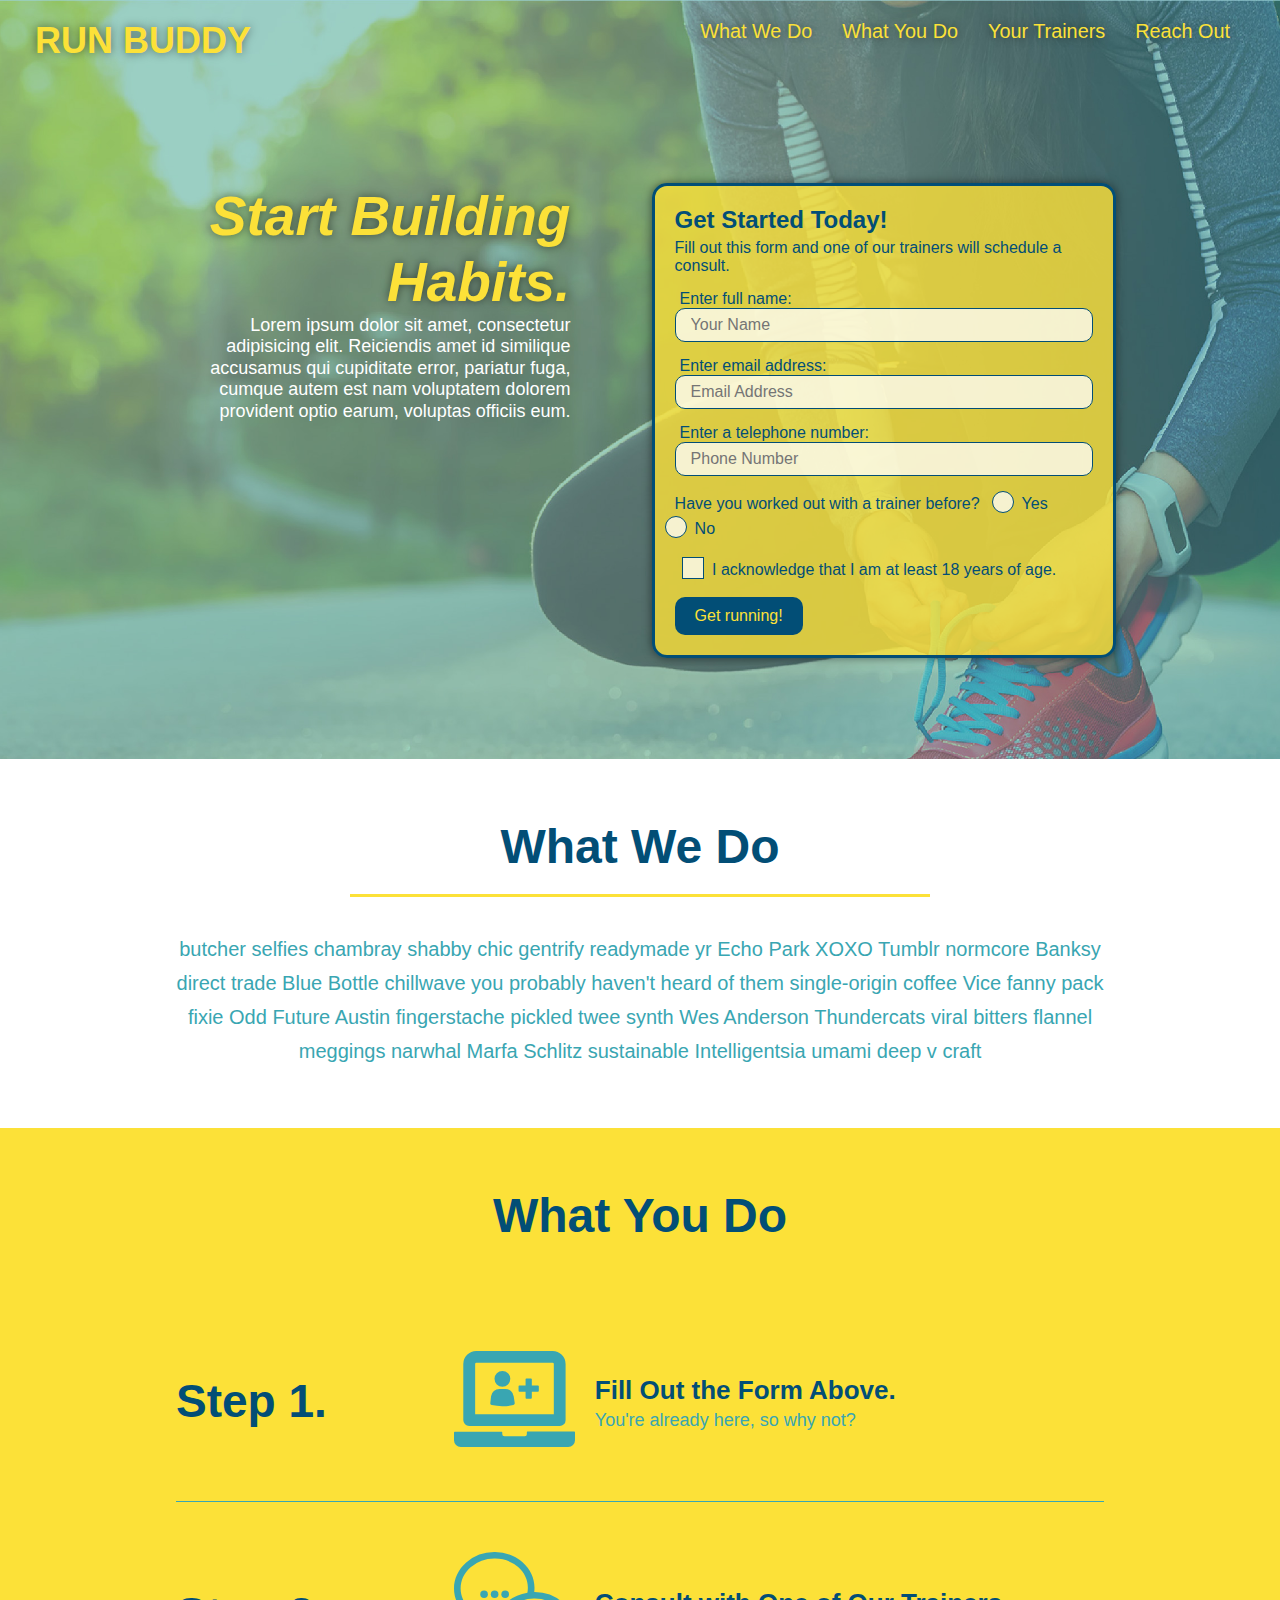
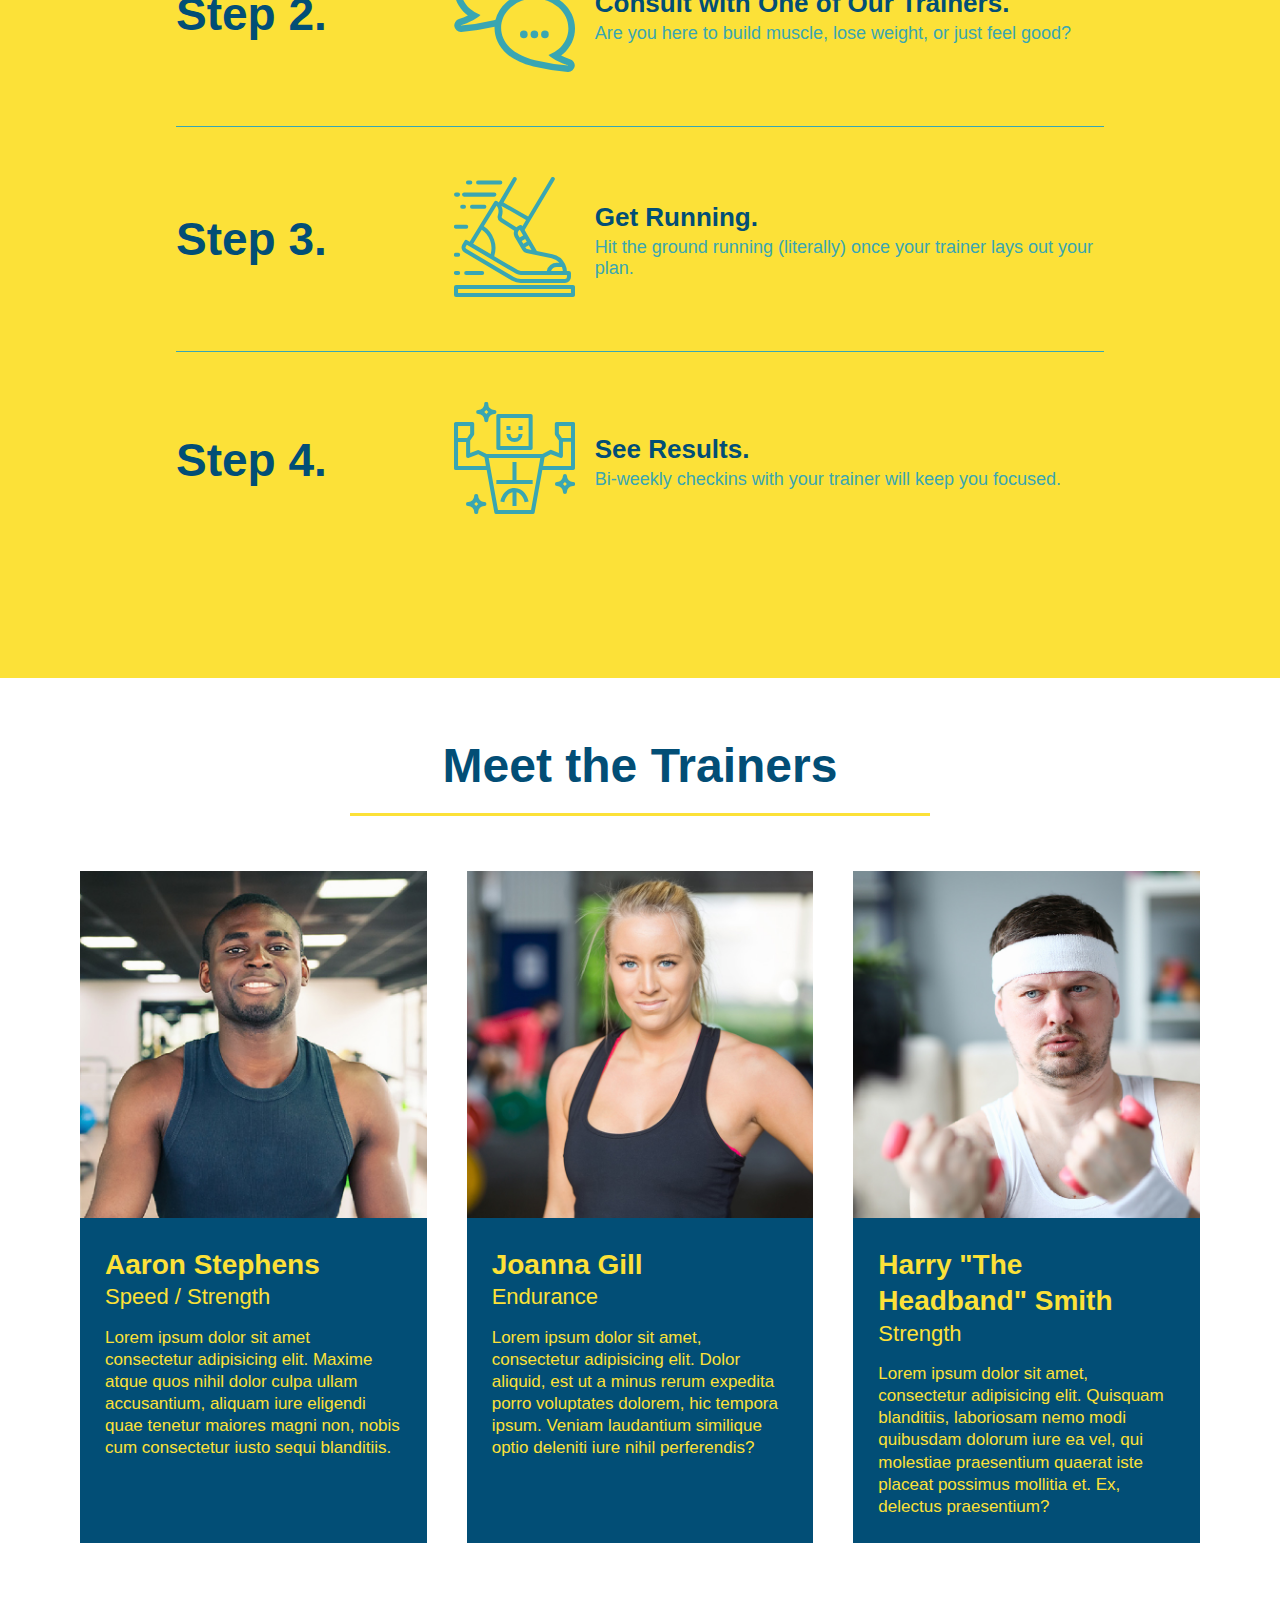
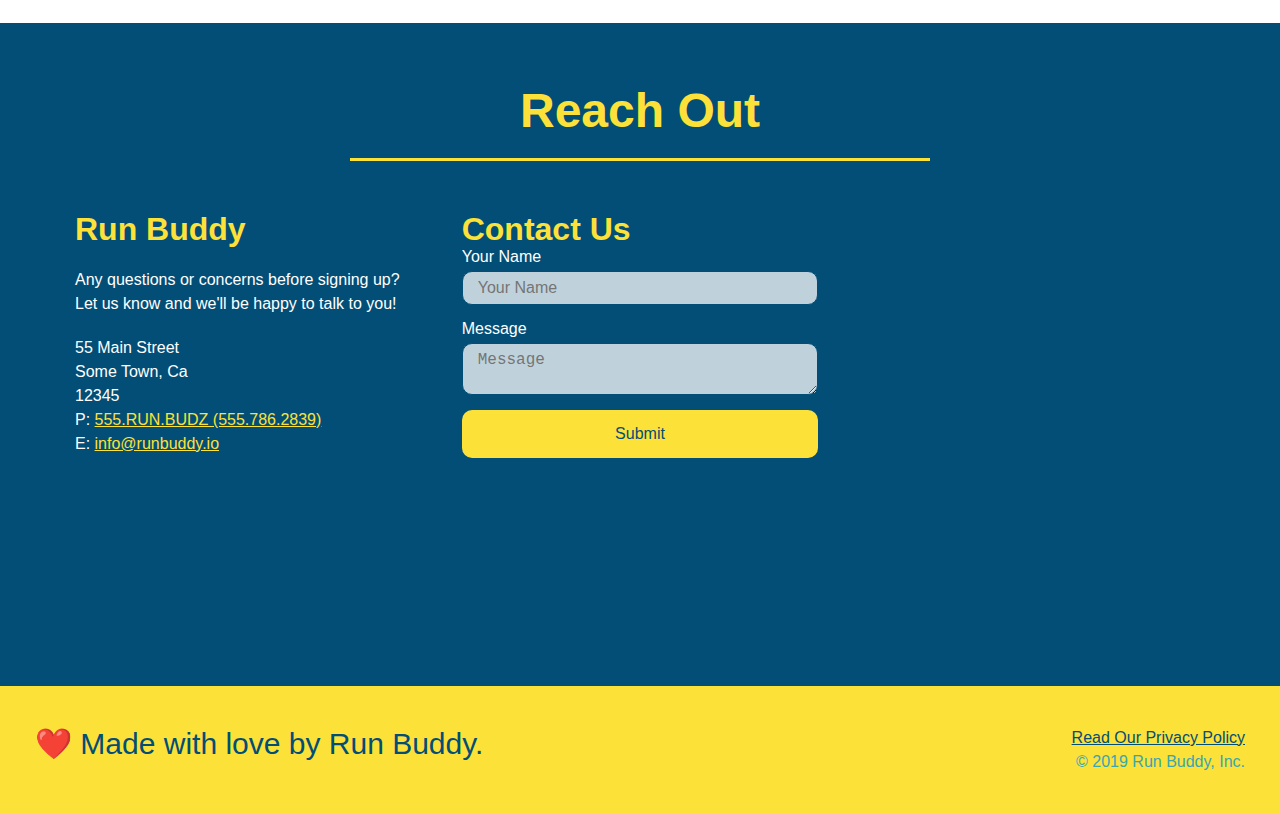
<file: index.html>
<!DOCTYPE html>
<html lang="en">
    
<head>
    <link rel="stylesheet" href="./assets/css/style.css" />
    <meta charset="UTF-8" />
    <title>Run Buddy</title>
    <meta name="viewport" content="width=device-width, initial-scale=1.0" />
</head>

<body>
    <!-- navigation -->
    <header>
        <h1>
            <a href="/run-buddy">
            RUN BUDDY
            </a>
        </h1>
        <nav>
            <!-- Unordered list element -->
            <ul>
                <!-- List item element -->
                <li>
                    <!-- Anchor element -->
                    <a href="#what-we-do">What We Do</a>
                </li>
                <li>
                    <a href="#what-you-do">What You Do</a>
                </li>
                <li>
                    <a href="#your-trainers">Your Trainers</a>
                </li>
                <li>
                    <a href="#reach-out">Reach Out</a>
                </li>
            </ul>
        </nav>
    </header>

    <!-- hero/jumbotron -->
    <section class="hero">
        <div class ="hero-cta">
            <h2>Start Building Habits.</h2>
            <p>
                Lorem ipsum dolor sit amet, consectetur adipisicing elit. Reiciendis amet id similique accusamus qui cupiditate error, pariatur fuga, cumque autem est nam voluptatem dolorem provident optio earum, voluptas officiis eum.
            </p>
        </div>
        <div class="hero-form">
            <h3>Get Started Today!</h3>
            <p>Fill out this form and one of our trainers will schedule a consult.</p>
        <!-- Add form element -->
        <form>
            <label for="name">Enter full name:</label>
            <input class="form-input" type="text" placeholder="Your Name" name="name" id="name" />
            <label for="email">Enter email address:</label>
            <input class="form-input" type="email" placeholder="Email Address" name="email" id="email" />
            <label for="phone">Enter a telephone number:</label>
            <input class="form-input" type="tel" placeholder="Phone Number" name="phone" id="phone" />
            <p>
                Have you worked out with a trainer before?
                <span class="radio-wrapper">
                    <input type="radio" name="trainer-confirm" id="trainer-yes" />
                    <label for="trainer-yes">Yes</label>
                </span>
                <span class="radio-wrapper">
                    <input type="radio" name="trainer-confirm" id="trainer-no" />
                    <label for="trainer-no">No</label>
                </span>
            </p>
            <p>
                <span class="checkbox-wrapper">
                    <input type="checkbox" name="age-confirm" id="age-confirm" />
                    <label for="age-confirm" >
                    I acknowledge that I am at least 18 years of age.
                    </label>
                </span>
            </p>
            <button type="subimt">
                Get running!
            </button>
        </form>
        </div>
    </section>
        
    <!-- "what we do" section -->
    <section id="what-we-do" class="intro">
        <div class="flex-row">
            <h2 class="section-title primary-border">What We Do</h2>
        </div>
        <div class="flex-row">
            <p>
                butcher selfies chambray shabby chic gentrify readymade yr Echo Park XOXO Tumblr normcore Banksy direct trade Blue Bottle chillwave you probably haven't heard of them single-origin coffee Vice fanny pack fixie Odd Future Austin fingerstache pickled twee synth Wes Anderson Thundercats viral bitters flannel meggings narwhal Marfa Schlitz sustainable Intelligentsia umami deep v craft
            </p>
        </div>
    </section>

    <!-- "what you do" section -->
    <section id="what-you-do" class="steps">
        <div class="flex-row">
            <h2 class="section-title primary-border">What You Do</h2>
        </div>
        <div class="step">
            <h3>Step 1.</h3>
            <div class="step-info">
                <div class="step-img">
                    <img src="./assets/images/step-1.svg" alt="" />
                </div>
                <div class="step-text">
                    <h4>Fill Out the Form Above.</h4>
                    <p>You're already here, so why not?</p>
                </div>
            </div>
        </div>

        <div class="step">
            <h3>Step 2.</h3>
            <div class="step-info">
                <div class="step-img">
                    <img src="./assets/images/step-2.svg" alt="" />
                </div>
                <div class="step-text">
                    <h4>Consult with One of Our Trainers.</h4>
                    <p>Are you here to build muscle, lose weight, or just feel good?</p>
                </div>
            </div>
        </div>

        <div class="step">
            <h3>Step 3.</h3>
            <div class="step-info">
                <div class="step-img">
                    <img src="./assets/images/step-3.svg" alt="" />
                </div>
                <div class="step-text">
                    <h4>Get Running.</h4>
                    <p>Hit the ground running (literally) once your trainer lays out your plan.</p>
                </div>
            </div>
        </div>

        <div class="step">
            <h3>Step 4.</h3>
            <div class="step-info">
                <div class="step-img">
                    <img src="./assets/images/step-4.svg" alt="" />
                </div>
                <div class="step-text">
                    <h4>See Results.</h4>
                    <p>Bi-weekly checkins with your trainer will keep you focused.</p>
                </div>
            </div>
        </div>
    </section>

    <!-- "meet the trainers" section -->
    <section id="your-trainers">
        <div class="flex-row">
            <h2 class="section-title primary-border">Meet the Trainers</h2>
        </div>
        
        <div class="trainers">
    <!-- first trainer bio -->
            <article class="trainer">
                <img src="./assets/images/trainer-1.jpg" alt="Aaron Stephens in his workout clothes, ready to pump iron" />
                <div class="trainer-bio">
                    <h3 class="trainer-name">Aaron Stephens</h3>
                    <h4 class="trainer-role">Speed / Strength</h4>
                    <p>
                        Lorem ipsum dolor sit amet consectetur adipisicing elit. Maxime atque quos nihil dolor culpa ullam accusantium, aliquam iure eligendi quae tenetur maiores magni non, nobis cum consectetur iusto sequi blanditiis.
                    </p>
                </div>
            </article>

    <!-- second trainer bio -->
            <article class="trainer">
                <img src="./assets/images/trainer-2.jpg" alt="Joanna Gill cooling off after a workout" />
                <div class="trainer-bio">
                    <h3 class="trainer-name">Joanna Gill</h3>
                    <h4 class="trainer-role">Endurance</h4>
                    <p>
                        Lorem ipsum dolor sit amet, consectetur adipisicing elit. Dolor aliquid, est ut a minus rerum expedita porro voluptates dolorem, hic tempora ipsum. Veniam laudantium similique optio deleniti iure nihil perferendis?
                    </p>
                </div>
            </article>

    <!-- third trainer bio -->
            <article class="trainer">
                <img src="./assets/images/trainer-3.jpg" alt="Harry Smith wearing a headband and lifting comically small pink weights" />
                <div class="trainer-bio">
                    <h3 class="trainer-name">Harry "The Headband" Smith</h3>
                    <h4 class="trainer-role">Strength</h4>
                    <p>
                        Lorem ipsum dolor sit amet, consectetur adipisicing elit. Quisquam blanditiis, laboriosam nemo modi quibusdam dolorum iure ea vel, qui molestiae praesentium quaerat iste placeat possimus mollitia et. Ex, delectus praesentium?
                    </p>
                </div>
            </article>
        </div>
    </section>

    <!-- "reach out" section -->
    <section id="reach-out" class="contact">
        <div class="flex-row">
            <h2 class="section-title primary-border">Reach Out</h2>
        </div>

        <div class="contact-info">
    <!-- Run Buddy address and contact information -->
            <div>
                <h3>Run Buddy</h3>
                <p>Any questions or concerns before signing up?
                <br/>
                Let us know and we'll be happy to talk to you!
                </p>

                <address>
                    55 Main Street <br/>
                    Some Town, Ca <br/>
                    12345<br/>
                    P: <a href=tel:555.786.2839>555.RUN.BUDZ (555.786.2839)</a><br/>
                    E: <a href="mailto://info@runbuddy.io">info@runbuddy.io</a>
                </address>
            </div>

    <!-- contact form -->
            <div class="contact-form">
                <h3>Contact Us</h3>
                <form>
                    <label for="contact-name">Your Name</label>
                    <input type="text" id="contact-name" placeholder="Your Name" />

                    <label for="contact-message">Message</label>
                    <textarea id="contact-message" placeholder="Message"></textarea>

                    <button type="submit">Submit</button>
                </form>
            </div>

    <!-- embedded Google Map -->
            <iframe 
            src="https://www.google.com/maps/embed?pb=!1m18!1m12!1m3!1d5220.112565403145!2d-94.6079672492578!3d38.92632018332237!2m3!1f0!2f0!3f0!3m2!1i1024!2i768!4f13.1!3m3!1m2!1s0x87c0c110de330ee5%3A0x927e49cfe531efa1!2sAscend%20Learning!5e0!3m2!1sen!2sus!4v1639858724473!5m2!1sen!2sus"
            style="border:0;" 
            allowfullscreen="" 
            loading="lazy">
            </iframe>
        </div>
    </section>

    <!-- footer -->
    <footer>
        <h2>❤️ Made with love by Run Buddy.</h2>
        <div>
            <a href="./privacy-policy.html">Read Our Privacy Policy</a><br />
            &copy; 2019 Run Buddy, Inc.
        </div>
    </footer>
</body>

</html>
</file>
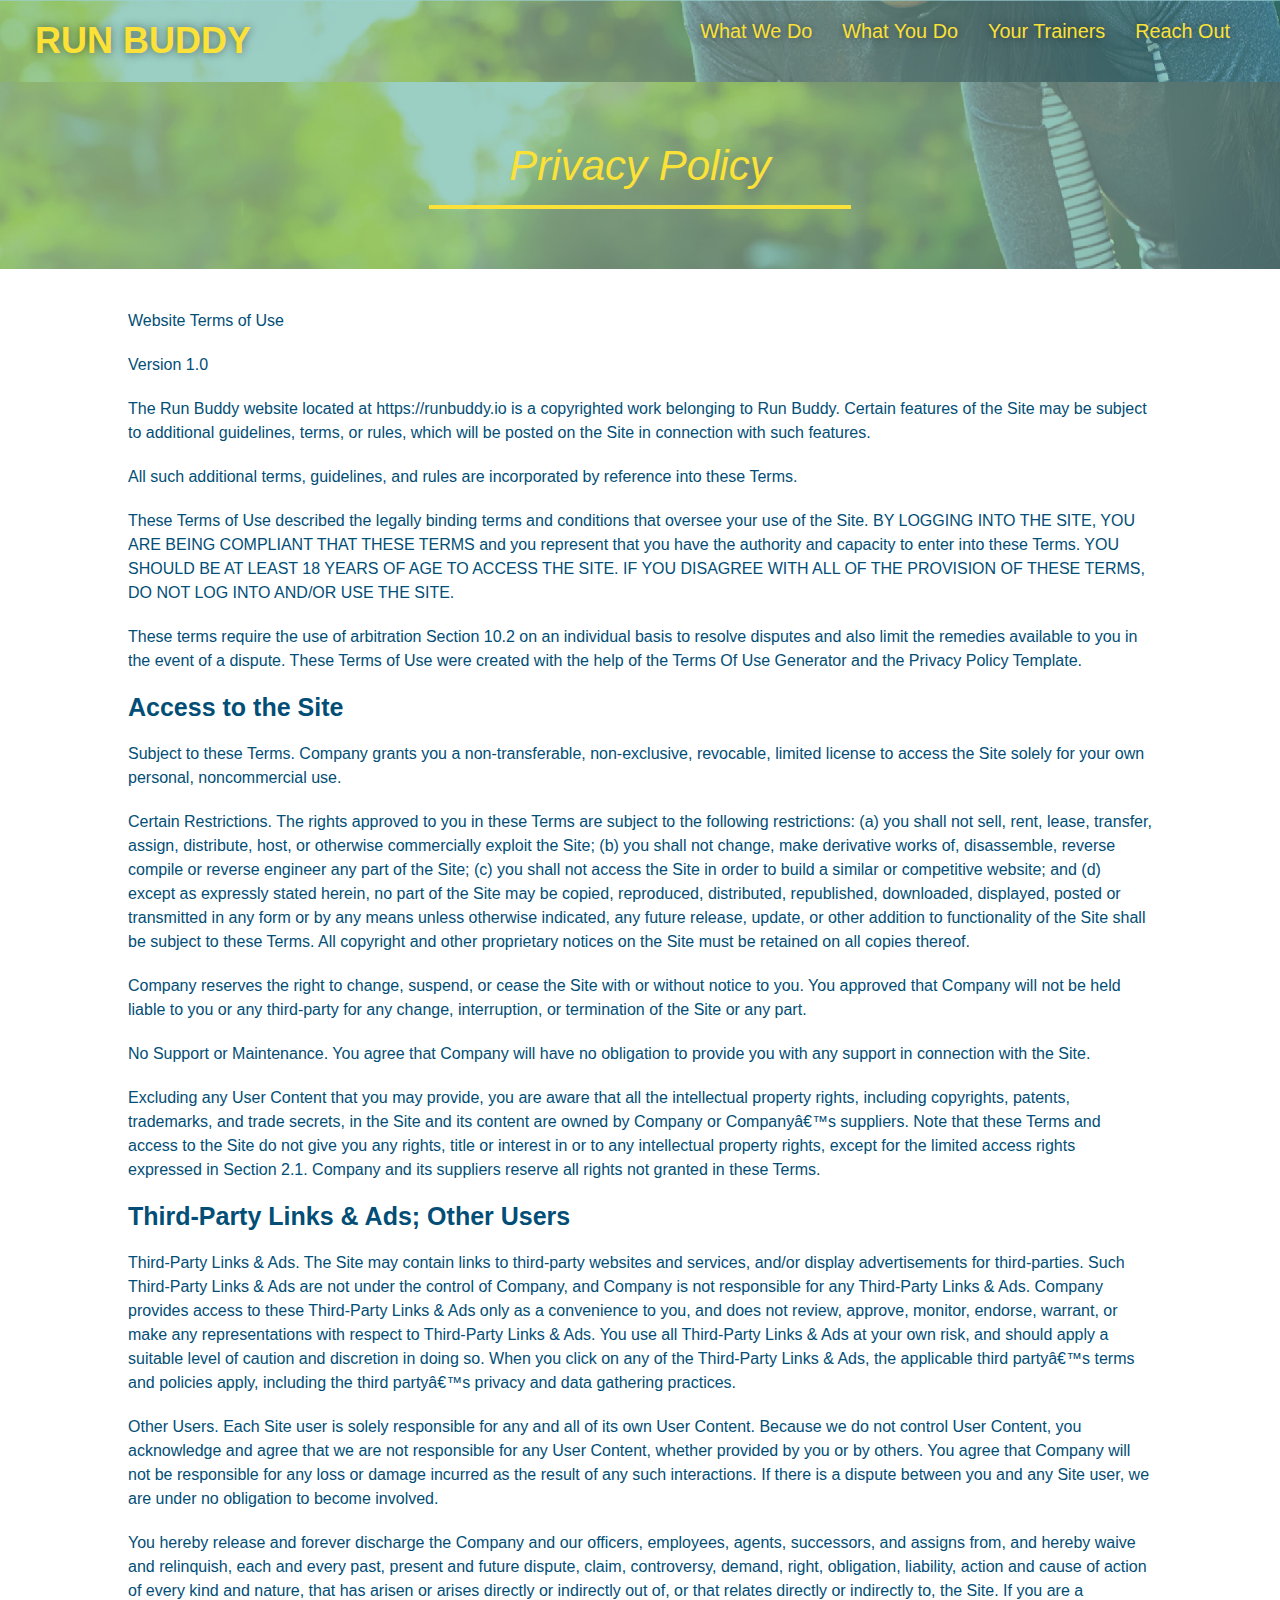
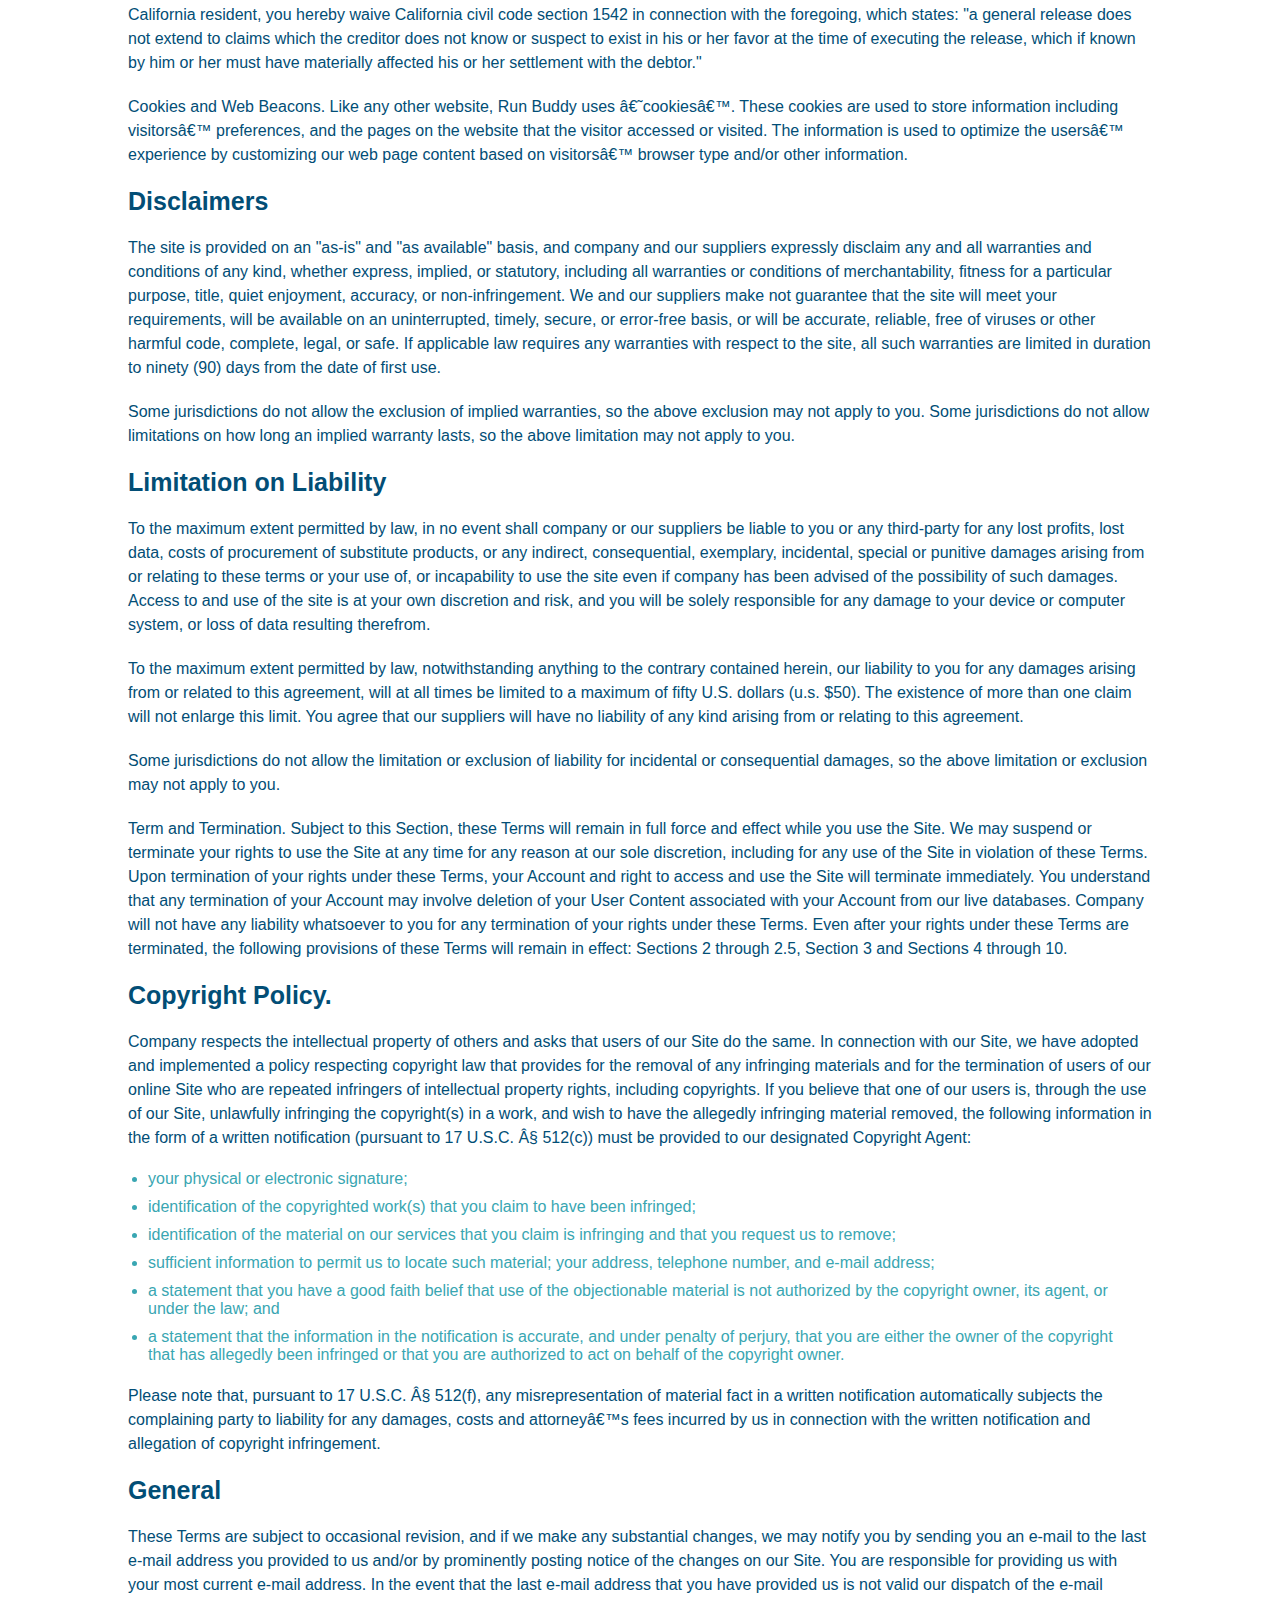
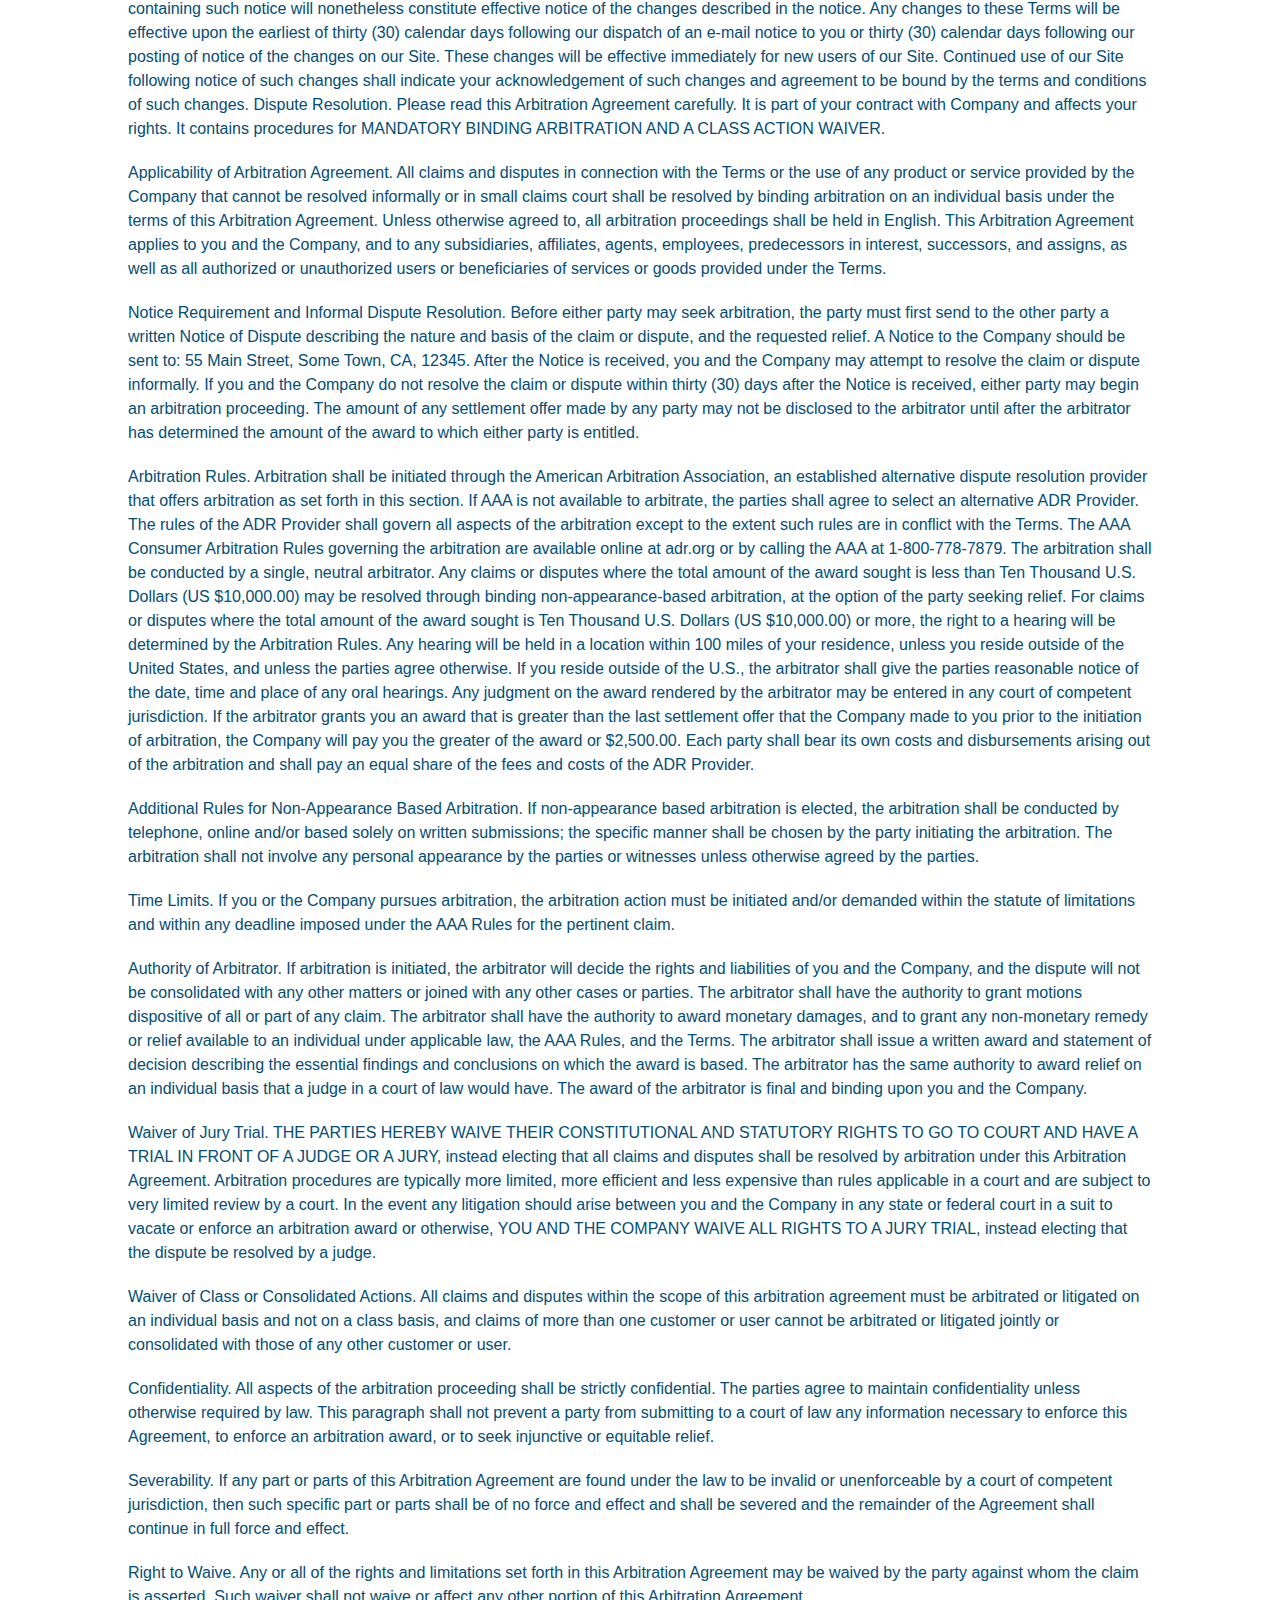
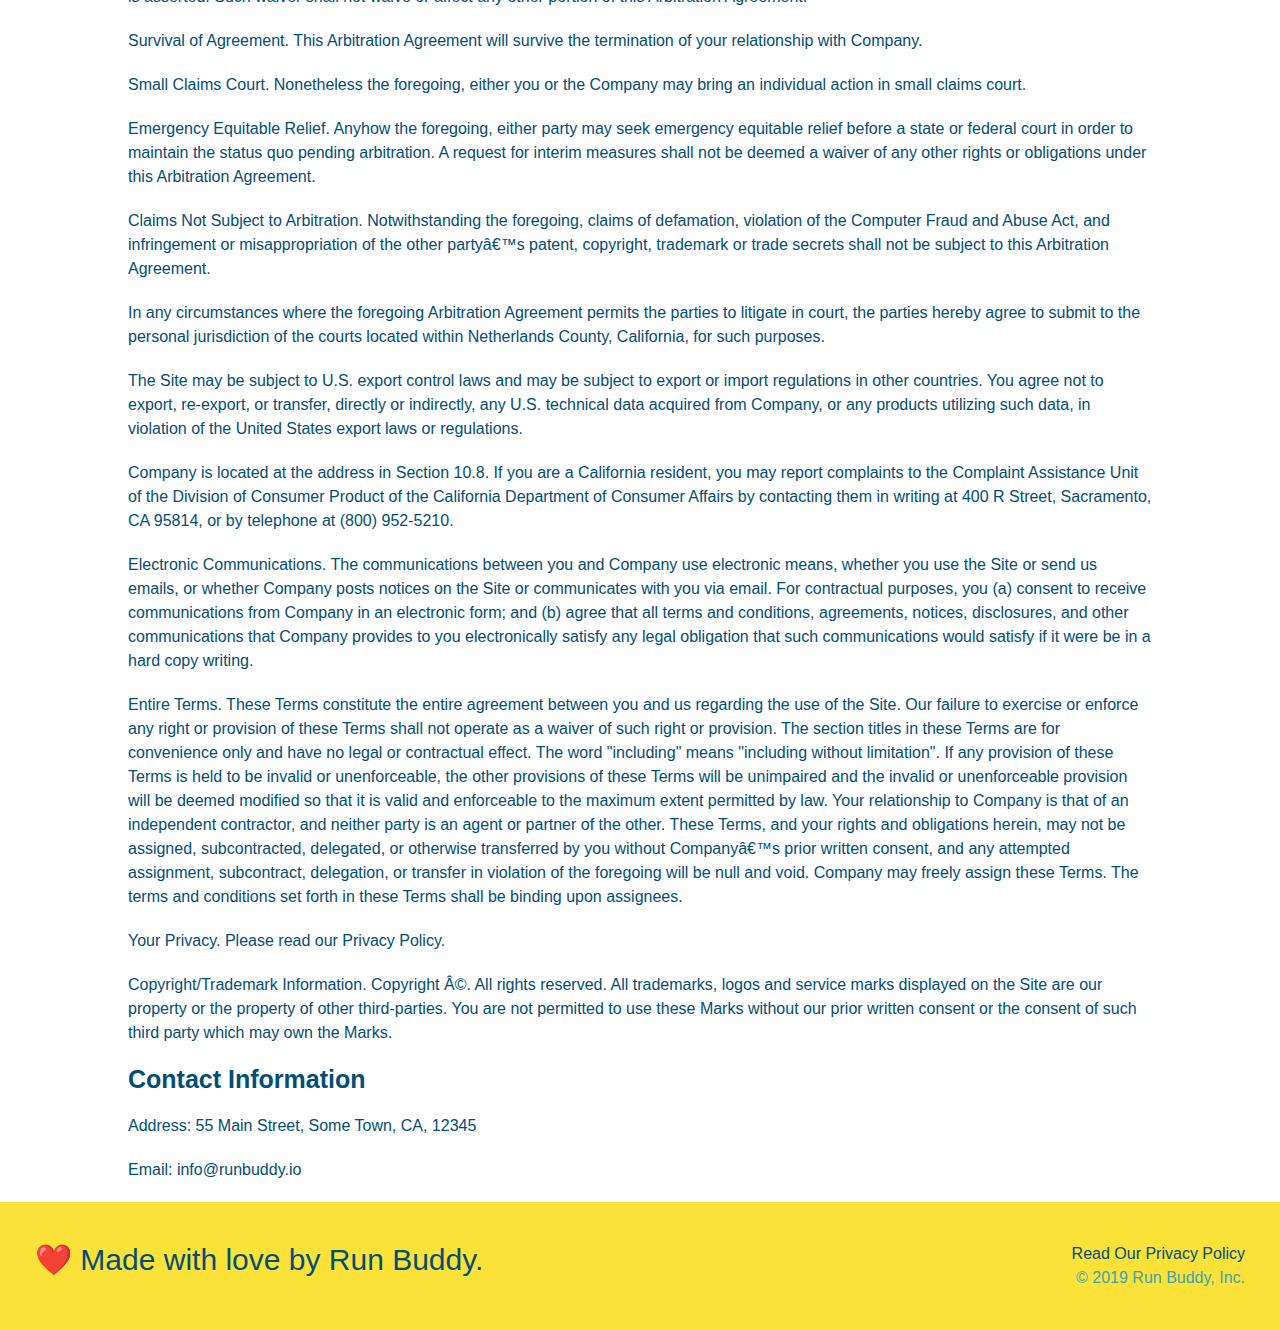
<file: privacy-policy.html>
<!DOCTYPE html>
<html lang="en">
    <head>
        <meta charset="UTF-8" />
        <title>Privacy Policy - Run Buddy</title>
        <link rel="stylesheet" href="./assets/css/style.css" />
        <link rel="stylesheet" href="./assets/css/secondary-styles.css" />
        <meta name="viewport" content="width=device-width, initial-scale =1.0" />
    </head>
    <body>
        <header>
            <h1>
                <a href="/run-buddy">
                RUN BUDDY
                </a>
            </h1>
            <nav>
                <!-- Unordered list element -->
                <ul>
                    <!-- List item element -->
                    <li>
                        <!-- Anchor element -->
                        <a href="./index.html#what-we-do">What We Do</a>
                    </li>
                    <li>
                        <a href="./index.html#what-you-do">What You Do</a>
                    </li>
                    <li>
                        <a href="./index.html#your-trainers">Your Trainers</a>
                    </li>
                    <li>
                        <a href="./index.html#reach-out">Reach Out</a>
                    </li>
                </ul>
            </nav>
        </header>

            <!-- hero -->
        <section class="hero">
            <h2 class="page-title">
                Privacy Policy
            </h2>
        </section>
        <article class="secondary-content">
            <p>
                Website Terms of Use
              </p>
        
              <p>
                Version 1.0
              </p>
        
              <p>
                The Run Buddy website located at https://runbuddy.io is a copyrighted work belonging to Run Buddy. Certain
                features of the Site may be subject to additional guidelines, terms, or rules, which will be posted on the Site
                in connection with such features.
              </p>
        
              <p>
                All such additional terms, guidelines, and rules are incorporated by reference into these Terms.
              </p>
        
              <p>
                These Terms of Use described the legally binding terms and conditions that oversee your use of the Site. BY
                LOGGING INTO THE SITE, YOU ARE BEING COMPLIANT THAT THESE TERMS and you represent that you have the authority
                and capacity to enter into these Terms. YOU SHOULD BE AT LEAST 18 YEARS OF AGE TO ACCESS THE SITE. IF YOU
                DISAGREE WITH ALL OF THE PROVISION OF THESE TERMS, DO NOT LOG INTO AND/OR USE THE SITE.
              </p>
        
              <p>
                These terms require the use of arbitration Section 10.2 on an individual basis to resolve disputes and also
                limit the remedies available to you in the event of a dispute. These Terms of Use were created with the help of
                the Terms Of Use Generator and the Privacy Policy Template.
              </p>
        
              <h3>
                Access to the Site
              </h3>
        
              <p>
                Subject to these Terms. Company grants you a non-transferable, non-exclusive, revocable, limited license to
                access the Site solely for your own personal, noncommercial use.
              </p>
        
              <p>
                Certain Restrictions. The rights approved to you in these Terms are subject to the following restrictions: (a)
                you shall not sell, rent, lease, transfer, assign, distribute, host, or otherwise commercially exploit the Site;
                (b) you shall not change, make derivative works of, disassemble, reverse compile or reverse engineer any part of
                the Site; (c) you shall not access the Site in order to build a similar or competitive website; and (d) except
                as expressly stated herein, no part of the Site may be copied, reproduced, distributed, republished, downloaded,
                displayed, posted or transmitted in any form or by any means unless otherwise indicated, any future release,
                update, or other addition to functionality of the Site shall be subject to these Terms. All copyright and other
                proprietary notices on the Site must be retained on all copies thereof.
              </p>
        
              <p>
                Company reserves the right to change, suspend, or cease the Site with or without notice to you. You approved
                that Company will not be held liable to you or any third-party for any change, interruption, or termination of
                the Site or any part.
              </p>
        
              <p>
                No Support or Maintenance. You agree that Company will have no obligation to provide you with any support in
                connection with the Site.
              </p>
        
              <p>
                Excluding any User Content that you may provide, you are aware that all the intellectual property rights,
                including copyrights, patents, trademarks, and trade secrets, in the Site and its content are owned by Company
                or Companyâ€™s suppliers. Note that these Terms and access to the Site do not give you any rights, title or
                interest in or to any intellectual property rights, except for the limited access rights expressed in Section
                2.1. Company and its suppliers reserve all rights not granted in these Terms.
              </p>
        
              <h3>
                Third-Party Links & Ads; Other Users
              </h3>
        
              <p>
                Third-Party Links & Ads. The Site may contain links to third-party websites and services, and/or display
                advertisements for third-parties. Such Third-Party Links & Ads are not under the control of Company, and Company
                is not responsible for any Third-Party Links & Ads. Company provides access to these Third-Party Links & Ads
                only as a convenience to you, and does not review, approve, monitor, endorse, warrant, or make any
                representations with respect to Third-Party Links & Ads. You use all Third-Party Links & Ads at your own risk,
                and should apply a suitable level of caution and discretion in doing so. When you click on any of the
                Third-Party Links & Ads, the applicable third partyâ€™s terms and policies apply, including the third partyâ€™s
                privacy and data gathering practices.
              </p>
        
              <p>
                Other Users. Each Site user is solely responsible for any and all of its own User Content. Because we do not
                control User Content, you acknowledge and agree that we are not responsible for any User Content, whether
                provided by you or by others. You agree that Company will not be responsible for any loss or damage incurred as
                the result of any such interactions. If there is a dispute between you and any Site user, we are under no
                obligation to become involved.
              </p>
        
              <p>
                You hereby release and forever discharge the Company and our officers, employees, agents, successors, and
                assigns from, and hereby waive and relinquish, each and every past, present and future dispute, claim,
                controversy, demand, right, obligation, liability, action and cause of action of every kind and nature, that has
                arisen or arises directly or indirectly out of, or that relates directly or indirectly to, the Site. If you are
                a California resident, you hereby waive California civil code section 1542 in connection with the foregoing,
                which states: "a general release does not extend to claims which the creditor does not know or suspect to exist
                in his or her favor at the time of executing the release, which if known by him or her must have materially
                affected his or her settlement with the debtor."
              </p>
        
              <p>
                Cookies and Web Beacons. Like any other website, Run Buddy uses â€˜cookiesâ€™. These cookies are used to store
                information including visitorsâ€™ preferences, and the pages on the website that the visitor accessed or visited.
                The information is used to optimize the usersâ€™ experience by customizing our web page content based on visitorsâ€™
                browser type and/or other information.
              </p>
        
              <h3>
                Disclaimers
              </h3>
        
              <p>
                The site is provided on an "as-is" and "as available" basis, and company and our suppliers expressly disclaim
                any and all warranties and conditions of any kind, whether express, implied, or statutory, including all
                warranties or conditions of merchantability, fitness for a particular purpose, title, quiet enjoyment, accuracy,
                or non-infringement. We and our suppliers make not guarantee that the site will meet your requirements, will be
                available on an uninterrupted, timely, secure, or error-free basis, or will be accurate, reliable, free of
                viruses or other harmful code, complete, legal, or safe. If applicable law requires any warranties with respect
                to the site, all such warranties are limited in duration to ninety (90) days from the date of first use.
              </p>
        
              <p>
                Some jurisdictions do not allow the exclusion of implied warranties, so the above exclusion may not apply to
                you. Some jurisdictions do not allow limitations on how long an implied warranty lasts, so the above limitation
                may not apply to you.
              </p>
        
              <h3>
                Limitation on Liability
              </h3>
        
              <p>
                To the maximum extent permitted by law, in no event shall company or our suppliers be liable to you or any
                third-party for any lost profits, lost data, costs of procurement of substitute products, or any indirect,
                consequential, exemplary, incidental, special or punitive damages arising from or relating to these terms or
                your use of, or incapability to use the site even if company has been advised of the possibility of such
                damages. Access to and use of the site is at your own discretion and risk, and you will be solely responsible
                for any damage to your device or computer system, or loss of data resulting therefrom.
              </p>
        
              <p>
                To the maximum extent permitted by law, notwithstanding anything to the contrary contained herein, our liability
                to you for any damages arising from or related to this agreement, will at all times be limited to a maximum of
                fifty U.S. dollars (u.s. $50). The existence of more than one claim will not enlarge this limit. You agree that
                our suppliers will have no liability of any kind arising from or relating to this agreement.
              </p>
        
              <p>
                Some jurisdictions do not allow the limitation or exclusion of liability for incidental or consequential
                damages, so the above limitation or exclusion may not apply to you.
              </p>
        
              <p>
                Term and Termination. Subject to this Section, these Terms will remain in full force and effect while you use
                the Site. We may suspend or terminate your rights to use the Site at any time for any reason at our sole
                discretion, including for any use of the Site in violation of these Terms. Upon termination of your rights under
                these Terms, your Account and right to access and use the Site will terminate immediately. You understand that
                any termination of your Account may involve deletion of your User Content associated with your Account from our
                live databases. Company will not have any liability whatsoever to you for any termination of your rights under
                these Terms. Even after your rights under these Terms are terminated, the following provisions of these Terms
                will remain in effect: Sections 2 through 2.5, Section 3 and Sections 4 through 10.
              </p>
        
              <h3>
                Copyright Policy.
              </h3>
        
              <p>
                Company respects the intellectual property of others and asks that users of our Site do the same. In connection
                with our Site, we have adopted and implemented a policy respecting copyright law that provides for the removal
                of any infringing materials and for the termination of users of our online Site who are repeated infringers of
                intellectual property rights, including copyrights. If you believe that one of our users is, through the use of
                our Site, unlawfully infringing the copyright(s) in a work, and wish to have the allegedly infringing material
                removed, the following information in the form of a written notification (pursuant to 17 U.S.C. Â§ 512(c)) must
                be provided to our designated Copyright Agent:
              </p>
        
              <ul>
                <li>
                  your physical or electronic signature;
                </li>
                <li>
                  identification of the copyrighted work(s) that you claim to have been infringed;
                </li>
                <li>
                  identification of the material on our services that you claim is infringing and that you request us to remove;
                </li>
                <li>
                  sufficient information to permit us to locate such material; your address, telephone number, and e-mail
                  address;
                </li>
                <li>
                  a statement that you have a good faith belief that use of the objectionable material is not authorized by the
                  copyright owner, its agent, or under the law; and
                </li>
                <li>
                  a statement that the information in the notification is accurate, and under penalty of perjury, that you are
                  either the owner of the copyright that has allegedly been infringed or that you are authorized to act on
                  behalf of the copyright owner.
                </li>
              </ul>
        
              <p>
                Please note that, pursuant to 17 U.S.C. Â§ 512(f), any misrepresentation of material fact in a written
                notification automatically subjects the complaining party to liability for any damages, costs and attorneyâ€™s
                fees incurred by us in connection with the written notification and allegation of copyright infringement.
              </p>
        
              <h3>
                General
              </h3>
        
              <p>
                These Terms are subject to occasional revision, and if we make any substantial changes, we may notify you by
                sending you an e-mail to the last e-mail address you provided to us and/or by prominently posting notice of the
                changes on our Site. You are responsible for providing us with your most current e-mail address. In the event
                that the last e-mail address that you have provided us is not valid our dispatch of the e-mail containing such
                notice will nonetheless constitute effective notice of the changes described in the notice. Any changes to these
                Terms will be effective upon the earliest of thirty (30) calendar days following our dispatch of an e-mail
                notice to you or thirty (30) calendar days following our posting of notice of the changes on our Site. These
                changes will be effective immediately for new users of our Site. Continued use of our Site following notice of
                such changes shall indicate your acknowledgement of such changes and agreement to be bound by the terms and
                conditions of such changes. Dispute Resolution. Please read this Arbitration Agreement carefully. It is part of
                your contract with Company and affects your rights. It contains procedures for MANDATORY BINDING ARBITRATION AND
                A CLASS ACTION WAIVER.
              </p>
        
              <p>
                Applicability of Arbitration Agreement. All claims and disputes in connection with the Terms or the use of any
                product or service provided by the Company that cannot be resolved informally or in small claims court shall be
                resolved by binding arbitration on an individual basis under the terms of this Arbitration Agreement. Unless
                otherwise agreed to, all arbitration proceedings shall be held in English. This Arbitration Agreement applies to
                you and the Company, and to any subsidiaries, affiliates, agents, employees, predecessors in interest,
                successors, and assigns, as well as all authorized or unauthorized users or beneficiaries of services or goods
                provided under the Terms.
              </p>
        
              <p>
                Notice Requirement and Informal Dispute Resolution. Before either party may seek arbitration, the party must
                first send to the other party a written Notice of Dispute describing the nature and basis of the claim or
                dispute, and the requested relief. A Notice to the Company should be sent to: 55 Main Street, Some Town, CA,
                12345. After the Notice is received, you and the Company may attempt to resolve the claim or dispute informally.
                If you and the Company do not resolve the claim or dispute within thirty (30) days after the Notice is received,
                either party may begin an arbitration proceeding. The amount of any settlement offer made by any party may not
                be disclosed to the arbitrator until after the arbitrator has determined the amount of the award to which either
                party is entitled.
              </p>
        
              <p>
                Arbitration Rules. Arbitration shall be initiated through the American Arbitration Association, an established
                alternative dispute resolution provider that offers arbitration as set forth in this section. If AAA is not
                available to arbitrate, the parties shall agree to select an alternative ADR Provider. The rules of the ADR
                Provider shall govern all aspects of the arbitration except to the extent such rules are in conflict with the
                Terms. The AAA Consumer Arbitration Rules governing the arbitration are available online at adr.org or by
                calling the AAA at 1-800-778-7879. The arbitration shall be conducted by a single, neutral arbitrator. Any
                claims or disputes where the total amount of the award sought is less than Ten Thousand U.S. Dollars (US
                $10,000.00) may be resolved through binding non-appearance-based arbitration, at the option of the party seeking
                relief. For claims or disputes where the total amount of the award sought is Ten Thousand U.S. Dollars (US
                $10,000.00) or more, the right to a hearing will be determined by the Arbitration Rules. Any hearing will be
                held in a location within 100 miles of your residence, unless you reside outside of the United States, and
                unless the parties agree otherwise. If you reside outside of the U.S., the arbitrator shall give the parties
                reasonable notice of the date, time and place of any oral hearings. Any judgment on the award rendered by the
                arbitrator may be entered in any court of competent jurisdiction. If the arbitrator grants you an award that is
                greater than the last settlement offer that the Company made to you prior to the initiation of arbitration, the
                Company will pay you the greater of the award or $2,500.00. Each party shall bear its own costs and
                disbursements arising out of the arbitration and shall pay an equal share of the fees and costs of the ADR
                Provider.
              </p>
        
              <p>
                Additional Rules for Non-Appearance Based Arbitration. If non-appearance based arbitration is elected, the
                arbitration shall be conducted by telephone, online and/or based solely on written submissions; the specific
                manner shall be chosen by the party initiating the arbitration. The arbitration shall not involve any personal
                appearance by the parties or witnesses unless otherwise agreed by the parties.
              </p>
        
              <p>
                Time Limits. If you or the Company pursues arbitration, the arbitration action must be initiated and/or demanded
                within the statute of limitations and within any deadline imposed under the AAA Rules for the pertinent claim.
              </p>
        
              <p>
                Authority of Arbitrator. If arbitration is initiated, the arbitrator will decide the rights and liabilities of
                you and the Company, and the dispute will not be consolidated with any other matters or joined with any other
                cases or parties. The arbitrator shall have the authority to grant motions dispositive of all or part of any
                claim. The arbitrator shall have the authority to award monetary damages, and to grant any non-monetary remedy
                or relief available to an individual under applicable law, the AAA Rules, and the Terms. The arbitrator shall
                issue a written award and statement of decision describing the essential findings and conclusions on which the
                award is based. The arbitrator has the same authority to award relief on an individual basis that a judge in a
                court of law would have. The award of the arbitrator is final and binding upon you and the Company.
              </p>
        
              <p>
                Waiver of Jury Trial. THE PARTIES HEREBY WAIVE THEIR CONSTITUTIONAL AND STATUTORY RIGHTS TO GO TO COURT AND HAVE
                A TRIAL IN FRONT OF A JUDGE OR A JURY, instead electing that all claims and disputes shall be resolved by
                arbitration under this Arbitration Agreement. Arbitration procedures are typically more limited, more efficient
                and less expensive than rules applicable in a court and are subject to very limited review by a court. In the
                event any litigation should arise between you and the Company in any state or federal court in a suit to vacate
                or enforce an arbitration award or otherwise, YOU AND THE COMPANY WAIVE ALL RIGHTS TO A JURY TRIAL, instead
                electing that the dispute be resolved by a judge.
              </p>
        
              <p>
                Waiver of Class or Consolidated Actions. All claims and disputes within the scope of this arbitration agreement
                must be arbitrated or litigated on an individual basis and not on a class basis, and claims of more than one
                customer or user cannot be arbitrated or litigated jointly or consolidated with those of any other customer or
                user.
              </p>
        
              <p>
                Confidentiality. All aspects of the arbitration proceeding shall be strictly confidential. The parties agree to
                maintain confidentiality unless otherwise required by law. This paragraph shall not prevent a party from
                submitting to a court of law any information necessary to enforce this Agreement, to enforce an arbitration
                award, or to seek injunctive or equitable relief.
              </p>
        
              <p>
                Severability. If any part or parts of this Arbitration Agreement are found under the law to be invalid or
                unenforceable by a court of competent jurisdiction, then such specific part or parts shall be of no force and
                effect and shall be severed and the remainder of the Agreement shall continue in full force and effect.
              </p>
        
              <p>
                Right to Waive. Any or all of the rights and limitations set forth in this Arbitration Agreement may be waived
                by the party against whom the claim is asserted. Such waiver shall not waive or affect any other portion of this
                Arbitration Agreement.
              </p>
        
              <p>
                Survival of Agreement. This Arbitration Agreement will survive the termination of your relationship with
                Company.
              </p>
        
              <p>
                Small Claims Court. Nonetheless the foregoing, either you or the Company may bring an individual action in small
                claims court.
              </p>
        
              <p>
                Emergency Equitable Relief. Anyhow the foregoing, either party may seek emergency equitable relief before a
                state or federal court in order to maintain the status quo pending arbitration. A request for interim measures
                shall not be deemed a waiver of any other rights or obligations under this Arbitration Agreement.
              </p>
        
              <p>
                Claims Not Subject to Arbitration. Notwithstanding the foregoing, claims of defamation, violation of the
                Computer Fraud and Abuse Act, and infringement or misappropriation of the other partyâ€™s patent, copyright,
                trademark or trade secrets shall not be subject to this Arbitration Agreement.
              </p>
        
              <p>
                In any circumstances where the foregoing Arbitration Agreement permits the parties to litigate in court, the
                parties hereby agree to submit to the personal jurisdiction of the courts located within Netherlands County,
                California, for such purposes.
              </p>
        
              <p>
                The Site may be subject to U.S. export control laws and may be subject to export or import regulations in other
                countries. You agree not to export, re-export, or transfer, directly or indirectly, any U.S. technical data
                acquired from Company, or any products utilizing such data, in violation of the United States export laws or
                regulations.
              </p>
        
              <p>
                Company is located at the address in Section 10.8. If you are a California resident, you may report complaints
                to the Complaint Assistance Unit of the Division of Consumer Product of the California Department of Consumer
                Affairs by contacting them in writing at 400 R Street, Sacramento, CA 95814, or by telephone at (800) 952-5210.
              </p>
        
              <p>
                Electronic Communications. The communications between you and Company use electronic means, whether you use the
                Site or send us emails, or whether Company posts notices on the Site or communicates with you via email. For
                contractual purposes, you (a) consent to receive communications from Company in an electronic form; and (b)
                agree that all terms and conditions, agreements, notices, disclosures, and other communications that Company
                provides to you electronically satisfy any legal obligation that such communications would satisfy if it were be
                in a hard copy writing.
              </p>
        
              <p>
                Entire Terms. These Terms constitute the entire agreement between you and us regarding the use of the Site. Our
                failure to exercise or enforce any right or provision of these Terms shall not operate as a waiver of such right
                or provision. The section titles in these Terms are for convenience only and have no legal or contractual
                effect. The word "including" means "including without limitation". If any provision of these Terms is held to be
                invalid or unenforceable, the other provisions of these Terms will be unimpaired and the invalid or
                unenforceable provision will be deemed modified so that it is valid and enforceable to the maximum extent
                permitted by law. Your relationship to Company is that of an independent contractor, and neither party is an
                agent or partner of the other. These Terms, and your rights and obligations herein, may not be assigned,
                subcontracted, delegated, or otherwise transferred by you without Companyâ€™s prior written consent, and any
                attempted assignment, subcontract, delegation, or transfer in violation of the foregoing will be null and void.
                Company may freely assign these Terms. The terms and conditions set forth in these Terms shall be binding upon
                assignees.
              </p>
        
              <p>
                Your Privacy. Please read our Privacy Policy.
              </p>
        
              <p>
                Copyright/Trademark Information. Copyright Â©. All rights reserved. All trademarks, logos and service marks
                displayed on the Site are our property or the property of other third-parties. You are not permitted to use
                these Marks without our prior written consent or the consent of such third party which may own the Marks.
              </p>
        
              <h3>
                Contact Information
              </h3>
        
              <p>
                Address: 55 Main Street, Some Town, CA, 12345
              </p>
        
              <p>
                Email: info@runbuddy.io
              </p>
        </article>

            <!-- footer -->
        <footer>
            <h2>❤️ Made with love by Run Buddy.</h2>
            <div>
                <a>Read Our Privacy Policy</a><br />
                &copy; 2019 Run Buddy, Inc.
            </div>
        </footer>
    </body>
</html>
</file>
<file: assets/css/style.css>
:root {
    --primary-color: #fce138;
    --secondary-color: #024e76;
    --tertiary-color: #39a6b2;
}

* {
    margin: 0;
    padding: 0;
    box-sizing: border-box;
}

body {
    color: var(--tertiary-color);
    font-family: Helvetica, Arial, sans-serif;
}

header {
    padding: 20px 35px;
    background-color: var(--tertiary-color);
    display: flex;
    justify-content: space-between;
    flex-wrap: wrap;
    position: -webkit-sticky;
    position: sticky;
    top: 0;
    background-image: url("../images/hero-bg.jpg");
    background-size: cover;
    background-position: center;
    background-attachment: fixed;
    background-position: 80%;
    z-index: 9999;
}

header h1 {
    font-weight: bold;
    font-size: 36px;
    color: var(--primary-color);
    margin: 0;
    text-shadow: 0 0 10px rgba(0, 0, 0, 0.5);
}

header a {
    text-decoration: none;
    color: var(--primary-color);
}

header nav {
    margin: 7 px 0;
}

header nav ul {
    display: flex;
    flex-wrap: wrap;
    justify-content: space-between;
    align-items: center;
    list-style: none;
}

header nav ul li a {
    padding: 10px 15px;
    font-weight: lighter;
    font-size: 1.55vw;
    text-shadow: 0 0 10px rgba(0, 0, 0, 0.5);
}

header nav ul li a:hover {
    background: var(--primary-color);
    color: var(--secondary-color);
    border-radius: 15px;
    text-shadow: none;
}

footer {
    background: var(--primary-color);
    width: 100%;
    padding: 40px 35px;
    display: flex;
    justify-content: space-between;
    flex-wrap: wrap;
}

footer h2 { 
    color: var(--secondary-color);
    font-size: 30px;
    font-weight: normal;
    margin: 0;
}

footer div {
    line-height: 1.5;
    text-align: right;
}

footer a {
    color: var(--secondary-color);
}

section {
    padding: 60px;
}

.section-title {
    font-size: 48px;
    color: var(--secondary-color);
    border-bottom: 3px solid;
    padding-bottom: 20px;
    text-align: center;
    margin: 0 auto 35px auto;
    width: 50%;
}

.primary-border {
    border-color: var(--primary-color);
}

.secondary-border {
    border-color: var(--tertiary-color);
}

/* HERO STYLES START */

.hero {
    background-image: url("../images/hero-bg.jpg");
    background-size: cover;
    background-position: center;
    display: flex;
    justify-content: center;
    flex-wrap: wrap;
    align-items: flex-start;
    background-attachment: fixed;
    background-position: 80%;
}

.hero-cta {
    width: 35%;
    text-align: right;
    margin: 3.5%;
    color: #fff;
    font-size: 18px;
    line-height: 1.2;
}

.hero-cta h2 {
    font-style: italic;
    font-size: 55px;
    color: var(--primary-color);
    text-shadow: 0 0 10px rgba(0, 0, 0, 0.5);
}

.hero-form {
    background-color: rgba(252, 225, 56, 0.8);
    padding: 20px;
    color: var(--secondary-color);
    border: solid 3px var(--secondary-color);
    width: 40%;
    margin: 3.5%;
    box-shadow: 0 0 10px rgba(0, 0, 0, 0.5);
    border-radius: 15px;
}

.hero-form  h3 {
    font-size: 24px;
    margin:0;
}

.hero-form p {
    margin: 5px 0 15px 0;
}

.form-input {
    border: 1px solid var(--secondary-color);
    display: block;
    padding: 7px 15px;
    font-size: 16px;
    color: var(--secondary-color);
    width: 100%;
    margin-bottom: 15px;
    border-radius: 10px;
    background-color: rgba(255, 255, 255, 0.75);
}

.form-input:focus {
    background-color: rgba(255, 255, 255, 1);
    outline: none;
}

.hero-form label {
    margin: 0 5px;
}

.hero-form button {
    background-color: var(--secondary-color);
    color: var(--primary-color);
    border: none;
    padding: 10px 20px;
    font-size: 16px;
    border-radius: 10px;
}

.hero-form button:hover {
    background-color: var(--tertiary-color);
}

.checkbox-wrapper input, .radio-wrapper input {
    opacity: 0;
}

.checkbox-wrapper label, .radio-wrapper label {
    position: relative;
    left: 10px;
    margin: 10px;
    line-height: 1.6;
}

.checkbox-wrapper label::before, .radio-wrapper label::before {
    content: "";
    height: 20px;
    width: 20px;
    background: rgba(255, 255, 255, 0.75);
    border: 1px solid var(--secondary-color);
    position: absolute;
    top: -4px;
    left: -30px;
}

.radio-wrapper label::before {
    border-radius: 50%;
}

.radio-wrapper label::after {
    content: "";
    width: 20px;
    height: 20px;
    border-radius: 50%;
    background: var(--secondary-color);
    position: absolute;
    left: -29px;
    top:-3px;
    background-image: radial-gradient(circle, var(--tertiary-color), var(--secondary-color));
}

.checkbox-wrapper label::after {
    content: "";
    height: 6px;
    width: 14px;
    border-left: 2px solid var(--secondary-color);
    border-bottom: 2px solid var(--secondary-color);
    position: absolute;
    left: -26px;
    top: 1px;
    transform: rotate(-58deg);
}

.checkbox-wrapper input + label::after, .radio-wrapper input + label::after {
    content: none;
}

.checkbox-wrapper input:checked + label::after, .radio-wrapper input:checked + label::after {
    content: "";
}

/* HERO STYLE END */

/* WHAT WE DO STYLE START */

.intro p {
    line-height: 1.7;
    color: var(--tertiary-color);
    width: 80%;
    font-size: 20px;
    margin: 0 auto;
    text-align: center;
}

/* WHAT WE DO STYLE END */

/*WHAT YOU DO STYLE START */

.steps {
    background: var(--primary-color);
}

.step {
    margin: 50px auto;
    padding-bottom: 50px;
    width: 80%;
    display: flex;
    flex-wrap: wrap;
    align-items: center;
    justify-content: space-between;
}

.step:not(:last-child) {
    border-bottom: 1px solid var(--tertiary-color);
}

.step h3 {
    color: var(--secondary-color);
    font-size: 46px;
    flex: 1 30%;
}

.step-info {
    flex: 2 70%;
    display: flex;
    flex-wrap: wrap;
    align-items: center;
}

.step-img {
    flex: 1 12%;
    margin-right: 20px;
}

.step-img img {
    max-width: 100%;
}

.step-text {
    flex: 12;
}

.step-text p {
    color: var(--tertiary-color);
    font-size: 18px;
}

.step-text h4 {
    font-size: 26px;
    line-height: 1.5;
    color: var(--secondary-color);
}

/* WHAT YOU DO STYLE END */

/* MEET THE TRAINERS STYLE START */

.trainers {
    width: 100%;
    margin: 0 auto;
    display: flex;
    flex-wrap: wrap;
    justify-content: space-around;
}

.trainer {
    margin: 20px;
    background: var(--secondary-color);
    color: var(--primary-color);
    flex: 1;
}

.trainer img {
    width: 100%;
}

.trainer-bio {
    padding: 25px;
    line-height: 1.3;
}

.trainer-bio h3 {
    font-size: 28px;
}

.trainer-bio h4 {
    font-weight: lighter;
    font-size: 22px;
    margin-bottom: 15px;
}

.trainer-bio p {
    font-size: 17px;
}

/* MEET THE TRAINERS STYLE END */

/* REACH OUT STYLE START */

.contact {
    background: var(--secondary-color);
}

.contact h2 {
    color: var(--primary-color);
}

.contact-info {
    display: flex;
    justify-content: space-between;
    flex-wrap: wrap;
}

.contact-info > * {
    flex: 1;
    margin: 15px;
}

.contact-info iframe {
    height: 400px;
}

.contact-info div {
    color: white;
}

.contact-info h3 {
    font-size: 32px;
    color: var(--primary-color);
}

.contact-info p, .contact-info address {
    line-height: 1.5;
    font-size: 16px;
    margin: 20px 0;
    font-style: normal;
}

.contact-info a {
    color: var(--primary-color);
}

.contact-form input, .contact-form textarea {
    border: 1px solid var(--secondary-color);
    display: block;
    padding: 7px 15px;
    font-size: 16px;
    color: var(--secondary-color);
    width: 100%;
    margin-bottom: 15px;
    margin-top: 5px;
    border-radius: 10px;
    background-color: rgba(255, 255, 255, 0.75);
}

.contact-form input:focus, .contact-form textarea:focus {
    background-color: rgba(255, 255, 255, 1);
}

.contact-form button {
    width: 100%;
    border: none;
    background: var(--primary-color);
    color: var(--secondary-color);
    text-align: center;
    padding: 15px 0;
    font-size: 16px;
    border-radius: 10px;
}

.contact-form button:hover {
    color: var(--primary-color);
    background: var(--tertiary-color);
}

/* REACH OUT STYLE END */

/* Utility Class Style */

.text-left {
    text-align: left;
}

.text-right {
    text-align: right;
}

.flex-row {
    display: flex;
}

/* Utility Class Style End */

/* MEDIA QUERY FOR SMALLER DESKTOP SCREENS AND SMALLER */

@media screen and (max-width: 980px) {
    
    header {
        padding-bottom: 0;
        justify-content: center;
        position: relative;
    }

    header h1 {
        width: 100%;
        text-align: center;
    }

    header nav ul {
        margin-top: 20px;
        width: 100%;
        justify-content: center;
    }

    header nav ul li a {
        font-size: 20px;
    }

    footer h2, footer div {
        text-align: center;
        width: 100%;
    }

    .hero-cta, .hero-form {
        width: 100%;
    }

    .hero-cta {
        text-align: center;
    }

    .section-title {
        width: 80%;
    }

    .trainer {
        flex: 0 70%;
    }

    .contact-info iframe {
        flex: 1 100%;
    }
}

/* MEDIA QUERY FOR TABLETS AND SMALLER */

@media screen and (max-width: 768px) {
    
    section {
        padding: 30px 15px;
    }

    .step h3 {
        flex: 1 100%;
        text-align: center;
    }

    .step-info {
        flex: 2 100%;
        text-align: center;
        justify-content: center;
    }

    .step-img {
        flex: 0 32%;
        margin-right: 0;
        margin-top: 15px;
        margin-bottom: 15px;
    }

    .step-text {
        flex: 100%;
    }
}

/* MEDIA QUERY FOR MOBILE PHONES AND SMALLER */

@media screen and (max-width: 575px) {
  
    .hero-form button {
        width: 100%;
    }

    .section-title {
        width: 95%;
    }

    .intro p {
        width: 100%;
    }

    .trainer {
        flex: 0 100%;
    }

    .contact-info {
        text-align: center;
    }

    .contact-info > * {
        flex: 0 100%;
    }

    .contact-form {
        order: 3;
    }
}
</file>
<file: assets/css/secondary-styles.css>
.hero {
    background-position: bottom;
    height: auto;
    text-align: center;
    margin-bottom: 40px;
}

.page-title {
    color: #fce138;
    display: inline-block;
    border-bottom: 4px solid #fce138;
    padding: 0 80px 15px 80px;
    font-weight: normal;
    font-size: 42px;
    font-style: italic;
}

.secondary-content {
    width: 80%;
    margin: auto;
    color: #024e76;
}

.secondary-content h3 {
    font-size: 25px;
    margin: 20px 0;
}

.secondary-content p {
    font-size: 16px;
    line-height: 1.5;
    margin: 20px 0;
}

.secondary-content ul {
    margin: 15px 20px;
}

.secondary-content li {
    color: #39a6b2;
    margin: 10px 0;
}
</file>
